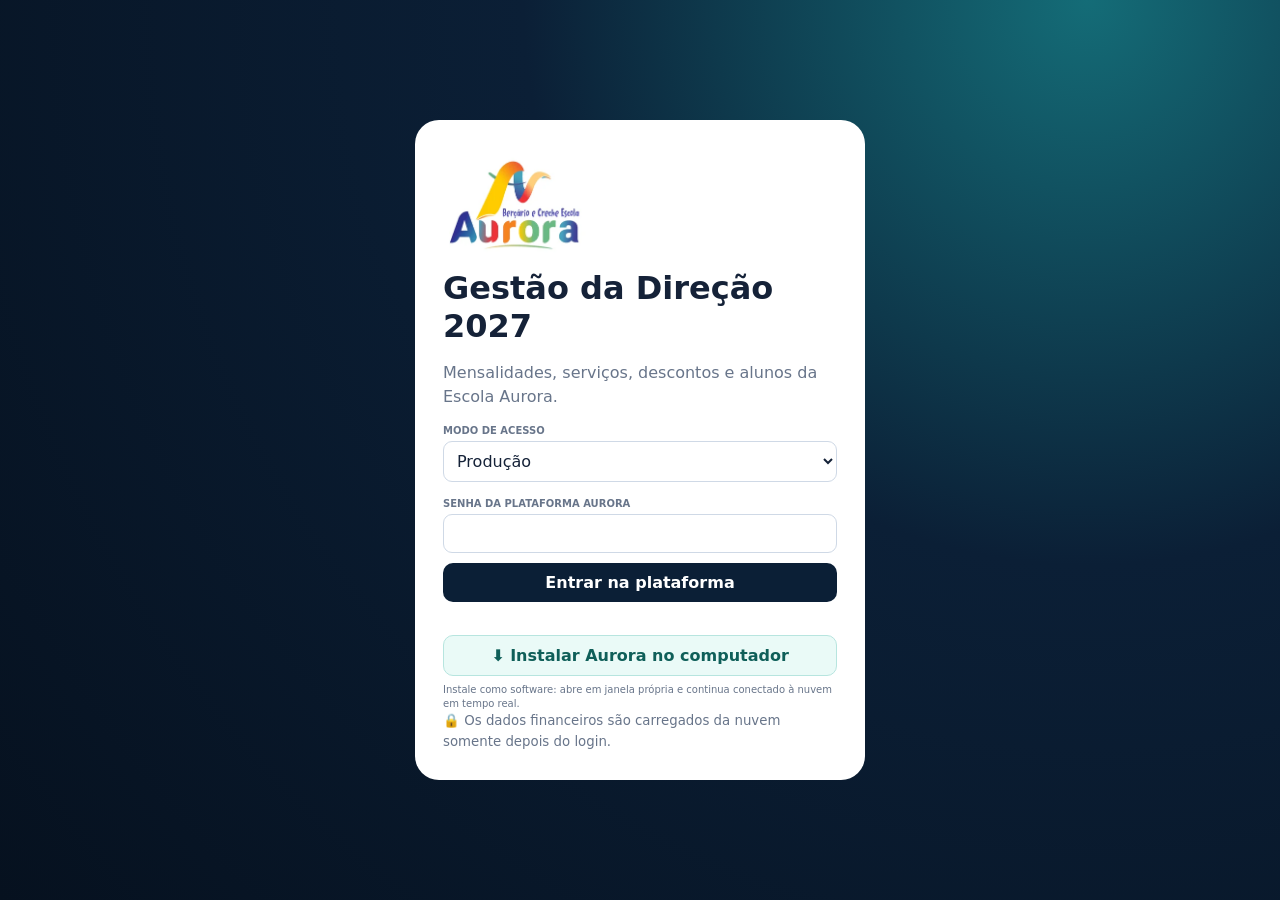
<file: aurora-gestao-2027/index.html>
<!doctype html>
<html lang="pt-BR">
<head>
<meta charset="utf-8">
<meta name="viewport" content="width=device-width,initial-scale=1">
<meta name="robots" content="noindex,nofollow,noarchive">
<meta name="theme-color" content="#0b1f36">
<title>Aurora · Gestão da Direção 2027</title>
<link rel="manifest" href="./manifest.webmanifest?v=23">
<link rel="icon" href="./aurora-logo.webp?v=23" type="image/webp">
<meta name="mobile-web-app-capable" content="yes"><meta name="apple-mobile-web-app-capable" content="yes"><meta name="apple-mobile-web-app-status-bar-style" content="black-translucent"><meta name="apple-mobile-web-app-title" content="Aurora 2027">
<style>
:root{--n:#0b1f36;--n2:#071525;--t:#0f766e;--b:#f4f7fb;--c:#fff;--l:#dfe7f1;--x:#152238;--m:#68758a;--r:#b91c1c;--a:#b45309;--g:#15803d}
*{box-sizing:border-box}body{margin:0;font-family:Inter,system-ui,Segoe UI,Arial,sans-serif;background:var(--b);color:var(--x)}button,input,select,textarea{font:inherit}input,select,textarea{width:100%;border:1px solid #cfd9e6;border-radius:9px;padding:9px;background:#fff;color:var(--x)}textarea{resize:vertical;min-height:72px}.btn{border:0;border-radius:10px;padding:10px 13px;background:var(--n);color:#fff;font-weight:800;cursor:pointer}.btn:disabled{opacity:.55;cursor:not-allowed}.ghost{background:#fff;color:var(--x);border:1px solid var(--l)}.alt{background:#e7f8f6;color:#095d58}.danger{background:#fff1f2;color:#991b1b;border:1px solid #fecdd3}
.login{min-height:100vh;display:grid;place-items:center;padding:22px;background:radial-gradient(circle at 85% 0,#146c77 0,#0b1f36 40%,#06111f 100%)}.box{width:min(450px,100%);background:#fff;border-radius:24px;padding:28px}.mark{width:58px;height:58px;border-radius:18px;background:linear-gradient(135deg,#20c8bb,#69dcff);display:grid;place-items:center;color:#082234;font-size:27px;font-weight:900}.login h1{margin:16px 0 5px}.login p,.login small{color:var(--m);line-height:1.5}.login label{display:block;margin:16px 0 5px;font-size:10px;font-weight:800;text-transform:uppercase;color:var(--m)}.login .btn{width:100%;margin-top:10px}.err{min-height:18px;color:var(--r);font-size:11px;margin-top:7px}
.app{display:none}.side{position:fixed;inset:0 auto 0 0;width:250px;background:linear-gradient(var(--n),var(--n2));color:#fff;padding:20px 14px;z-index:5}.brand{padding:0 9px 20px}.brand b{display:block;font-size:18px}.brand span{color:#a9bbca;font-size:11px}.nav{display:grid;gap:5px}.nav button{border:0;background:transparent;color:#c9d8e6;text-align:left;padding:11px;border-radius:10px;font-weight:680;cursor:pointer}.nav button.active,.nav button:hover{background:#ffffff18;color:#fff}
.main{margin-left:250px;padding:24px clamp(15px,3vw,38px);min-width:0}.top{display:flex;justify-content:space-between;gap:15px;align-items:flex-start}.top h1{margin:0;font-size:clamp(28px,4vw,40px)}.top p{margin:5px 0;color:var(--m)}.eye{font-size:11px!important;letter-spacing:.1em;font-weight:900;color:var(--t)!important}.acts{display:flex;gap:8px;align-items:flex-start;flex:0 0 auto}.note{margin-top:14px;padding:10px 13px;border:1px solid #fed7aa;background:#fff7ed;color:#9a3412;border-radius:11px;font-size:11px}.sync{display:flex;align-items:center;gap:8px;margin:11px 0;color:var(--m);font-size:11px}.dot{width:8px;height:8px;border-radius:50%;background:var(--g)}.dot.busy{background:var(--a)}.dot.bad{background:var(--r)}
.view{display:none}.view.active{display:block}.sec{display:flex;justify-content:space-between;align-items:end;gap:10px;margin:20px 0 10px}.sec h2{margin:0;font-size:21px}.sec p{margin:3px 0;color:var(--m);font-size:12px}.kpis{display:grid;grid-template-columns:repeat(4,1fr);gap:10px}.kpi,.card{background:#fff;border:1px solid var(--l);border-radius:14px;padding:14px}.kpi small{color:var(--m)}.kpi b{display:block;font-size:22px;margin-top:5px}.mini{font-size:10px;color:var(--m);line-height:1.35}.filters{display:grid;grid-template-columns:2fr 1fr 1fr;gap:8px;margin:10px 0}.filters.four{grid-template-columns:2fr 1fr 1fr 1fr}.summary{display:flex;gap:12px;flex-wrap:wrap;margin:8px 0;font-size:11px;color:var(--m)}.summary b{color:var(--x)}
.panel{display:none;margin:10px 0 14px}.panel.open{display:block}.formgrid{display:grid;grid-template-columns:repeat(4,minmax(0,1fr));gap:10px}.field{display:grid;gap:5px}.field label{font-size:10px;font-weight:800;text-transform:uppercase;color:var(--m)}.span2{grid-column:span 2}.span4{grid-column:1/-1}.formactions{display:flex;gap:8px;justify-content:flex-end;margin-top:10px}
.tablebox{overflow:auto;background:#fff;border:1px solid var(--l);border-radius:12px}.tbl{width:100%;border-collapse:collapse;min-width:980px}.tbl th{position:sticky;top:0;background:#f4f7fb;padding:9px;font-size:10px;text-align:left;white-space:nowrap;z-index:2}.tbl td{padding:8px;border-top:1px solid #edf1f6;font-size:11px;vertical-align:top}.money{text-align:right;white-space:nowrap}.edit{width:108px;text-align:right}.badge{padding:3px 7px;border-radius:99px;font-size:9px;font-weight:800;background:#e2e8f0;white-space:nowrap}.good{background:#dcfce7;color:#166534}.warn{background:#ffedd5;color:#9a3412}.badgebad{background:#fee2e2;color:#991b1b}.cellstack{display:grid;gap:4px;min-width:118px}.cellstack strong{font-size:11px}.cellstack .edit{width:100%}.compact{min-width:860px}.studentsgrid{min-width:1180px}.student-name{min-width:170px}.obsedit{min-width:190px;min-height:55px}.select-sm{min-width:115px}.select-md{min-width:145px}.financial{min-width:145px}.financial .row{display:flex;justify-content:space-between;gap:8px;align-items:center;margin:2px 0}.financial .row span:first-child{color:var(--m);font-size:9px}.financial input{width:92px;padding:6px;text-align:right}.statusbar{display:flex;gap:7px;align-items:center;flex-wrap:wrap}.pill{padding:4px 8px;border-radius:999px;background:#eef2f7;color:#526078;font-size:10px;font-weight:700}

/* v6: alunos em cards, fonte maior e financeiro sem cortes */
.student-list{display:grid;gap:16px}
.student-card{background:#fff;border:1px solid var(--l);border-radius:17px;padding:18px;box-shadow:0 2px 10px #0b1f3608}
.student-head{display:grid;grid-template-columns:minmax(230px,1.6fr) repeat(4,minmax(140px,.75fr));gap:12px;align-items:end}
.student-id{align-self:center}.student-id b{display:block;font-size:16px;line-height:1.25}.student-id span{display:block;color:var(--m);font-size:12px;margin-top:4px}
.control label,.money-field label{display:block;font-size:11px;font-weight:900;text-transform:uppercase;letter-spacing:.03em;color:var(--m);margin:0 0 6px}
.student-card input,.student-card select,.student-card textarea{font-size:13px;padding:10px 11px}
.finance-wrap{display:grid;grid-template-columns:1fr 1fr;gap:14px;margin-top:15px}
.year-box{border:1px solid var(--l);border-radius:14px;padding:15px;background:#f8fafc}.year-box.y2026{border-top:4px solid #2563eb}.year-box.y2027{border-top:4px solid #0f766e}
.year-title{display:flex;align-items:center;justify-content:space-between;gap:10px;margin-bottom:12px}.year-title b{font-size:17px}.year-title span{font-size:11px;color:var(--m)}
.money-grid{display:grid;grid-template-columns:1fr 1fr;gap:11px}
.money-read{min-height:43px;border:1px solid #d9e2ec;border-radius:10px;padding:10px 11px;background:#fff;display:flex;align-items:center;justify-content:space-between;gap:8px}.money-read span{font-size:11px;color:var(--m)}.money-read strong{font-size:14px;white-space:nowrap}
.discount-box{margin-top:11px;padding:11px 12px;border-radius:11px;background:#eef6ff;border:1px solid #dbeafe;font-size:12px;line-height:1.45}.discount-box.ok{background:#ecfdf5;border-color:#bbf7d0;color:#166534}.discount-box.warnx{background:#fff7ed;border-color:#fed7aa;color:#9a3412}.discount-box.neutral{background:#f8fafc;border-color:#e2e8f0;color:#64748b}.discount-box b{font-size:13px}.discount-pair{display:flex;gap:14px;flex-wrap:wrap;margin-top:4px}
.student-foot{display:grid;grid-template-columns:1fr 270px;gap:12px;margin-top:13px;align-items:start}.student-note textarea{min-height:72px}.helper{font-size:10px;color:var(--m);margin-top:5px;line-height:1.35}
@media(max-width:1250px){.student-head{grid-template-columns:1.4fr repeat(2,1fr)}.student-id{grid-column:1/-1}.student-foot{grid-template-columns:1fr 220px}}
@media(max-width:1100px){.finance-wrap{grid-template-columns:1fr}}
@media(max-width:900px){.student-head{grid-template-columns:1fr 1fr}.student-id{grid-column:1/-1}.student-foot{grid-template-columns:1fr}}
@media(max-width:560px){.student-head,.money-grid{grid-template-columns:1fr}.student-card{padding:14px}.year-box{padding:13px}.student-id{grid-column:auto}}

#toast{position:fixed;right:15px;bottom:15px;background:var(--n);color:#fff;border-radius:10px;padding:9px 12px;font-size:11px;display:none;z-index:20}#toast.bad{background:#991b1b}
@media(max-width:1100px){.formgrid{grid-template-columns:1fr 1fr}.span4{grid-column:1/-1}.filters.four{grid-template-columns:1fr 1fr}.kpis{grid-template-columns:1fr 1fr}}
@media(max-width:900px){.side{position:static;width:auto}.nav{display:flex;overflow:auto}.nav button{white-space:nowrap}.main{margin:0}.top{flex-direction:column}.filters,.filters.four{grid-template-columns:1fr 1fr}.acts{align-self:stretch}.acts .btn{flex:1}.sec{align-items:flex-start}}
@media(max-width:560px){.kpis,.filters,.filters.four,.formgrid{grid-template-columns:1fr}.span2,.span4{grid-column:auto}.main{padding:14px}.sec{flex-direction:column}.formactions{justify-content:stretch}.formactions .btn{flex:1}}
</style>
</head>
<body>
<div id="login" class="login"><div class="box"><div class="mark"><img src="./aurora-logo.webp?v=22" alt="Aurora" style="width:100%;height:100%;object-fit:contain"></div><h1>Gestão da Direção 2027</h1><p>Mensalidades, serviços, descontos e alunos da Escola Aurora.</p><form id="form"><label>Modo de acesso</label><select id="mode"><option value="production">Produção</option><option value="training">Treinamento</option></select><label>Senha da plataforma Aurora</label><input id="pw" type="password" autocomplete="current-password" required><button id="enter" class="btn">Entrar na plataforma</button><div id="err" class="err"></div></form><small>🔒 Os dados financeiros são carregados da nuvem somente depois do login.</small></div></div>
<div id="app" class="app"><aside class="side"><div class="brand"><img src="./aurora-logo.webp?v=22" alt="Aurora" style="width:120px;height:70px;object-fit:contain;display:block;margin-bottom:8px"><b>Aurora</b><span>Gestão da Direção 2027</span></div><nav id="nav" class="nav"><button class="active" data-v="dash">▦ Visão geral</button><button data-v="fees">R$ Mensalidades 2027</button><button data-v="students">◉ Alunos & descontos</button><button data-v="products">◆ Serviços & produtos</button><button data-v="classes">▤ Turmas & panfletos</button><button id="quickFlyer" type="button">▣ Panfleto por turma</button><button data-v="db">⇄ Banco & planilha</button></nav></aside><main class="main"><header class="top"><div><p class="eye">BERÇÁRIO E CRECHE ESCOLA AURORA</p><h1>Gestão 2026 → 2027</h1><p>Valor da escola, valor pago pela família, desconto e proposta de reajuste.</p></div><div class="acts"><button id="refresh" class="btn ghost">Atualizar</button><button id="logout" class="btn ghost">Sair</button></div></header><div class="note"><b>Leitura financeira:</b> em 2026 o desconto compara a tabela da escola com a mensalidade/base paga pela família; extras aparecem separados. Em 2027 a comparação usa a tabela proposta e o valor que será cobrado da família.</div><div class="sync"><span id="dot" class="dot"></span><span id="sync">Nuvem conectada</span><span>·</span><span id="ver">versão —</span></div><section id="dash" class="view active"></section><section id="fees" class="view"></section><section id="students" class="view"></section><section id="products" class="view"></section><section id="classes" class="view"></section><section id="db" class="view"></section></main></div><div id="toast"></div>
<script>
const API='https://oyuprxoqhhnpcnxgaokj.supabase.co/functions/v1/aurora-direcao-web';
let P='',S=null,V=0,timer=null,busy=false,pending=false,active='dash',MODE='production';
const TRAIN_STATE='aurora_training_state_v1',TRAIN_SEC='aurora_training_secretary_v1';
const $=s=>document.querySelector(s),n=v=>v===null||v===undefined||v===''||isNaN(Number(v))?null:Number(v),brl=v=>n(v)===null?'—':Number(v).toLocaleString('pt-BR',{style:'currency',currency:'BRL'}),pct=v=>n(v)===null?'—':(Number(v)*100).toLocaleString('pt-BR',{minimumFractionDigits:1,maximumFractionDigits:1})+'%',esc=v=>String(v??'').replace(/[&<>"']/g,c=>({'&':'&amp;','<':'&lt;','>':'&gt;','"':'&quot;',"'":'&#39;'}[c]));
const uniq=a=>[...new Set(a.filter(Boolean))].sort((a,b)=>a.localeCompare(b,'pt-BR'));
const TURNOS=['Manhã','Tarde','Regular','Semi integral','Semi estendido','Integral','Integral estendido','Personalizado'];
async function rawApi(action,x={}){let r=await fetch(API,{method:'POST',headers:{'content-type':'application/json','x-aurora-password':P},body:JSON.stringify({action,...x}),cache:'no-store'}),d={};try{d=await r.json()}catch{}if(!r.ok){let e=new Error(d.error||r.status);e.status=r.status;throw e}return d}
async function api(action,x={}){
 if(MODE!=='training')return rawApi(action,x);
 if(action==='get'){let saved=localStorage.getItem(TRAIN_STATE);if(saved){let z=JSON.parse(saved);return{state:z.state,version:z.version||1}}let d=await rawApi('get');let z={state:structuredClone(d.state),version:1};localStorage.setItem(TRAIN_STATE,JSON.stringify(z));return z}
 if(action==='save'){let z={state:structuredClone(x.state),version:(Number(x.expectedVersion)||0)+1};localStorage.setItem(TRAIN_STATE,JSON.stringify(z));return{version:z.version,training:true}}
 if(action==='secretary'){let saved=localStorage.getItem(TRAIN_SEC);if(saved)return JSON.parse(saved);let d=await rawApi('secretary');let z={profiles:structuredClone(d.profiles||[]),guardians:structuredClone(d.guardians||[]),enrollments:structuredClone(d.enrollments||[])};localStorage.setItem(TRAIN_SEC,JSON.stringify(z));return z}
 if(action==='registerStudent'){let id='TREINO-'+Date.now(),mat='TR-'+String(Date.now()).slice(-6),p=x.payload||{},e=p.enrollment||{},s=p.student||{};let sec=JSON.parse(localStorage.getItem(TRAIN_SEC)||'{"profiles":[],"guardians":[],"enrollments":[]}');sec.enrollments.push({id,student_id:id,matricula:mat,ano_letivo:Number(e.anoLetivo||2027),data_matricula:e.dataMatricula,aluno:s.aluno,tipo_aluno:e.tipoAluno,serie:s.turma,turma:s.turma,turno:s.turno,modalidade:s.modalidade,condicao_financeira:e.condicaoFinanceira||'',responsavel:s.responsavel,valor_matricula:Number(e.valorMatricula)||null,mensalidade_tabela:Number(e.mensalidadeTabela)||null,mensalidade_negociada:e.mensalidadeNegociada===''?null:Number(e.mensalidadeNegociada),status:e.status,status_financeiro:e.statusFinanceiro,observacao_financeira:e.observacaoFinanceira});localStorage.setItem(TRAIN_SEC,JSON.stringify(sec));return{studentId:id,matricula:mat,version:V,training:true}}
 if(action==='saveAttendance')return{ok:true,training:true};
 if(action==='attendanceList')return{rows:[],training:true};
 return rawApi(action,x)
}
function toast(m,bad=false){let e=$('#toast');e.textContent=m;e.className=bad?'bad':'';e.style.display='block';clearTimeout(e.t);e.t=setTimeout(()=>e.style.display='none',2300)}
function syn(m,t){$('#dot').className='dot '+(m||'');$('#sync').textContent=t;$('#ver').textContent='versão '+V}
function saveSoon(){pending=true;clearTimeout(timer);timer=setTimeout(save,650)}
async function save(){if(busy||!pending)return;if(!S||!Array.isArray(S.students)||!Array.isArray(S.monthlyRates)||!Array.isArray(S.products)){pending=false;syn('bad','Bloqueio de segurança');toast('Base inválida: gravação bloqueada',true);return}pending=false;busy=true;syn('busy','Salvando...');try{let before=V,r=await api('save',{state:S,expectedVersion:V});if(r.version===undefined||Number(r.version)<=Number(before))throw new Error('Versão de backup não avançou');V=r.version;syn('','Nuvem sincronizada');toast('✓ Alterações salvas')}catch(e){pending=true;if(e.status===409){syn('bad','Conflito de versão');toast('Outro dispositivo alterou a base. Clique em Atualizar.',true)}else{syn('bad','Falha de sincronização');toast('Erro ao salvar',true);setTimeout(save,3000)}}finally{busy=false}}
function sec(a,b,c=''){return `<div class="sec"><div><h2>${a}</h2><p>${b}</p></div>${c}</div>`}
function kpi(a,b,c){return `<div class="kpi"><small>${a}</small><b>${b}</b><div class="mini">${c}</div></div>`}
function badge(s){let x=String(s||'—'),c=/aprovado|confirmado|Conferida|sim$/i.test(x)?'good':/nao|não/i.test(x)?'badgebad':/rascunho|analise|análise|simulacao|Pendente|Revisar/i.test(x)?'warn':'';return `<span class="badge ${c}">${esc(x.replaceAll('_',' '))}</span>`}
function options(list,current,placeholder='Selecione'){let vals=uniq(list),head=`<option value="">${esc(placeholder)}</option>`;if(current&&!vals.includes(current))vals.unshift(current);return head+vals.map(x=>`<option value="${esc(x)}" ${x===current?'selected':''}>${esc(x)}</option>`).join('')}
function sereiOptions(current){return `<option value="em_analise" ${current==='em_analise'?'selected':''}>Em análise</option><option value="sim" ${current==='sim'?'selected':''}>Sim</option><option value="nao" ${current==='nao'?'selected':''}>Não</option>`}
function turmaList(){return uniq([...(S.classes||[]).map(x=>x.turma),...(S.students||[]).map(x=>x.turma)])}
function modalidadeList(){return uniq((S.students||[]).map(x=>x.servico))}
function rate(s){return S.monthlyRates.find(r=>r.turma===s.turma&&r.servico===s.servico)||null}
function disc(table,paid){table=n(table);paid=n(paid);if(table===null||paid===null)return{value:null,pct:null,state:'missing'};let d=table-paid;if(Math.abs(d)<.005)return{value:0,pct:0,state:'equal'};return{value:d,pct:table?d/table:null,state:d>0?'discount':'above'}}
function discountHTML(d,year){if(d.state==='missing')return `<div class="discount-box neutral"><b>Aguardando valor da escola</b><div>Preencha a tabela ${year} para calcular o desconto.</div></div>`;if(d.state==='equal')return `<div class="discount-box neutral"><b>Sem desconto</b><div>O valor da família está igual à tabela da escola.</div></div>`;if(d.state==='above')return `<div class="discount-box warnx"><b>Família paga acima da tabela</b><div class="discount-pair"><span>Diferença: <b>${brl(Math.abs(d.value))}</b></span><span>Percentual: <b>${pct(Math.abs(d.pct))}</b></span></div><div class="helper">Confira se a tabela da escola foi digitada corretamente.</div></div>`;return `<div class="discount-box ok"><b>Desconto concedido</b><div class="discount-pair"><span>Valor: <b>${brl(d.value)}</b></span><span>Percentual: <b>${pct(d.pct)}</b></span></div></div>`}
function sc(s){let r=rate(s),base=n(s.base2026),extra=n(s.extra2026)??0,total=n(s.totalPago2026),t26=n(s.valorOficial2026)??n(r?.valorTabela2026),d26=disc(t26,base),t27=n(r?.valor2027),c27=n(s.valor2027Cobrado),d27=disc(t27,c27),inc=base&&c27!==null?c27/base-1:null;return{r,base,extra,total,t26,d26,t27,c27,d27,inc}}
function rs(r){let a=S.students.filter(s=>s.turma===r.turma&&s.servico===r.servico&&n(s.base2026)!==null).map(s=>n(s.base2026)),avg=a.length?a.reduce((x,y)=>x+y,0)/a.length:null,min=a.length?Math.min(...a):null,max=a.length?Math.max(...a):null,t=n(r.valorTabela2026),v=n(r.valor2027),d=disc(t,avg),base=t??avg,adj=base&&v!==null?v/base-1:null;return{c:a.length,avg,min,max,t,v,d,adj,b:t!==null?'tabela oficial':'média real'}}
function dash(){let paid=S.students.reduce((a,s)=>a+(n(s.totalPago2026)||0),0),w=S.students.filter(s=>n(s.valor2027Cobrado)!==null),rev=w.reduce((a,s)=>a+(n(s.valor2027Cobrado)||0),0),ap=S.monthlyRates.filter(r=>r.status2027==='aprovado').length,p27=S.products.filter(p=>n(p.valor2027Cobrado)!==null).length,yes=S.students.filter(s=>s.serei2027==='sim').length,no=S.students.filter(s=>s.serei2027==='nao').length,ana=S.students.filter(s=>(s.serei2027||'em_analise')==='em_analise').length;$('#dash').innerHTML=sec('Visão executiva','Construção dos valores 2027.')+`<div class="kpis">${kpi('Receita registrada 2026',brl(paid),S.students.length+' alunos/linhas')}${kpi('Serei 2027',yes+' confirmados',no+' não · '+ana+' em análise')}${kpi('Mensalidades aprovadas',ap+' / '+S.monthlyRates.length,'modalidades')}${kpi('Alunos com valor 2027',w.length,brl(rev)+' cadastrados')}</div>`}
function fees(){let ts=turmaList();$('#fees').innerHTML=sec('Mensalidades 2027','Valor da escola 2026 × média paga × desconto × valor da escola 2027.','<button id="toggleFee" class="btn alt">+ Nova modalidade</button>')+`<div id="feePanel" class="panel"><div class="card"><div class="formgrid"><div class="field"><label>Turma</label><select id="nfTurma">${options(ts,'','Selecione a turma')}</select></div><div class="field"><label>Modalidade</label><select id="nfServico">${options(modalidadeList(),'','Selecione a modalidade')}</select></div><div class="field"><label>Tabela 2026</label><input id="nf26" type="number" step=".01"></div><div class="field"><label>Valor proposto 2027</label><input id="nf27" type="number" step=".01"></div><div class="field"><label>Status</label><select id="nfStatus"><option value="rascunho">Rascunho</option><option value="em_analise">Em análise</option><option value="aprovado">Aprovado</option></select></div><div class="field"><label>Fonte 2026</label><input id="nfFonte" placeholder="Documento / tabela"></div><div class="field span2"><label>Observação</label><textarea id="nfObs"></textarea></div></div><div class="formactions"><button id="cancelFee" class="btn ghost">Cancelar</button><button id="saveFee" class="btn">Salvar modalidade</button></div></div></div><div class="filters"><input id="fq" placeholder="Buscar modalidade"><select id="ft"><option value="">Todas as turmas</option>${ts.map(x=>`<option>${esc(x)}</option>`).join('')}</select><select id="fs"><option value="">Todos os status</option><option value="rascunho">Rascunho</option><option value="em_analise">Em análise</option><option value="aprovado">Aprovado</option></select></div><div id="feesTable"></div>`;
$('#toggleFee').onclick=()=>$('#feePanel').classList.toggle('open');$('#cancelFee').onclick=()=>$('#feePanel').classList.remove('open');$('#saveFee').onclick=()=>{let turma=$('#nfTurma').value,servico=$('#nfServico').value;if(!turma||!servico)return toast('Selecione turma e modalidade.',true);if(S.monthlyRates.some(r=>r.turma===turma&&r.servico===servico))return toast('Essa modalidade já existe para a turma.',true);S.monthlyRates.push({id:'mens-'+Date.now(),turma,servico,periodicidade:'mensal',valorTabela2026:n($('#nf26').value),valor2027:n($('#nf27').value),status2027:$('#nfStatus').value,fonte2026:$('#nfFonte').value.trim(),observacao:$('#nfObs').value.trim()});saveSoon();fees();toast('Modalidade adicionada')};['fq','ft','fs'].forEach(i=>$('#'+i).oninput=drawFees);drawFees()}
function drawFees(){let q=($('#fq')?.value||'').toLowerCase(),t=$('#ft')?.value||'',st=$('#fs')?.value||'',rows=S.monthlyRates.filter(r=>(!q||(r.turma+' '+r.servico).toLowerCase().includes(q))&&(!t||r.turma===t)&&(!st||r.status2027===st));$('#feesTable').innerHTML=`<div class="summary"><span><b>${rows.length}</b> modalidades</span><span>Layout compacto: média e faixa real ficam juntas.</span></div><div class="tablebox"><table class="tbl compact"><thead><tr><th>Turma</th><th>Modalidade</th><th>Alunos</th><th>Real 2026</th><th>Valor escola / tabela 2026</th><th>Valor escola / tabela 2027</th><th>Status</th></tr></thead><tbody>${rows.map(r=>{let s=rs(r);return `<tr><td><select data-type="fee" data-id="${esc(r.id)}" data-f="turma" class="select-md">${options(turmaList(),r.turma)}</select></td><td><select data-type="fee" data-id="${esc(r.id)}" data-f="servico" class="select-md">${options(modalidadeList(),r.servico)}</select></td><td>${s.c}</td><td><div class="cellstack"><strong>${brl(s.avg)}</strong><span class="mini">Faixa: ${brl(s.min)} – ${brl(s.max)}</span></div></td><td><div class="cellstack"><input class="edit" data-type="fee" data-id="${esc(r.id)}" data-f="valorTabela2026" data-num="1" type="number" step=".01" value="${r.valorTabela2026??''}"><span class="mini">Desconto médio: ${brl(s.d.v)} · ${pct(s.d.p)}</span></div></td><td><div class="cellstack"><input class="edit" data-type="fee" data-id="${esc(r.id)}" data-f="valor2027" data-num="1" type="number" step=".01" value="${r.valor2027??''}"><span class="mini">Reajuste: ${pct(s.adj)} · base ${esc(s.b)}</span></div></td><td><select data-type="fee" data-id="${esc(r.id)}" data-f="status2027" class="select-sm"><option value="rascunho" ${r.status2027==='rascunho'?'selected':''}>Rascunho</option><option value="em_analise" ${r.status2027==='em_analise'?'selected':''}>Em análise</option><option value="aprovado" ${r.status2027==='aprovado'?'selected':''}>Aprovado</option></select></td></tr>`}).join('')}</tbody></table></div>`}
function students(){let ts=turmaList(),mods=modalidadeList();$('#students').innerHTML=sec('Alunos & descontos','Comparação clara entre valor da escola, valor pago pela família e desconto em 2026 e 2027.','<button id="toggleStudent" class="btn alt">+ Adicionar aluno</button>')+`<div id="studentPanel" class="panel"><div class="card"><div class="formgrid"><div class="field"><label>Aluno</label><input id="na" placeholder="Nome completo"></div><div class="field"><label>Responsável</label><input id="nr"></div><div class="field"><label>Serei 2027</label><select id="ny">${sereiOptions('em_analise')}</select></div><div class="field"><label>Turma</label><select id="nt">${options(ts,'','Selecione a turma')}</select></div><div class="field"><label>Turno</label><select id="nturno">${options(TURNOS,'','Selecione o turno')}</select></div><div class="field"><label>Modalidade</label><select id="ns">${options(mods,'','Selecione a modalidade')}</select></div><div class="field"><label>Mensalidade/base paga 2026</label><input id="nb" type="number" step=".01"></div><div class="field"><label>Extras 2026</label><input id="nextra" type="number" step=".01"></div><div class="field"><label>Valor da escola / tabela 2026</label><input id="n26" type="number" step=".01"></div><div class="field"><label>Valor da escola / tabela 2027</label><input id="nt27" type="number" step=".01"></div><div class="field"><label>Valor cobrado da família 2027</label><input id="n27" type="number" step=".01"></div><div class="field span4"><label>Observação</label><textarea id="nobs" placeholder="Acordo, desconto, permanência, alimentação, alteração de modalidade..."></textarea></div></div><div class="formactions"><button id="cancelStudent" class="btn ghost">Cancelar</button><button id="saveStudent" class="btn">Salvar aluno</button></div></div></div><div class="filters four"><input id="sq" placeholder="Buscar aluno, responsável ou modalidade"><select id="stu"><option value="">Todas as turmas</option>${ts.map(x=>`<option>${esc(x)}</option>`).join('')}</select><select id="sy"><option value="">Todos: Serei 2027</option><option value="sim">Sim</option><option value="nao">Não</option><option value="em_analise">Em análise</option></select><select id="s27"><option value="">Todos os valores</option><option value="com">Com valor 2027</option><option value="sem">Sem valor 2027</option></select></div><div id="studentsTable"></div>`;
$('#toggleStudent').onclick=()=>$('#studentPanel').classList.toggle('open');$('#cancelStudent').onclick=()=>$('#studentPanel').classList.remove('open');$('#saveStudent').onclick=()=>{let aluno=$('#na').value.trim(),turma=$('#nt').value,servico=$('#ns').value;if(!aluno||!turma||!servico)return toast('Preencha aluno, turma e modalidade.',true);let base=n($('#nb').value),extra=n($('#nextra').value)??0,r=S.monthlyRates.find(x=>x.turma===turma&&x.servico===servico);if(!r){r={id:'mens-'+Date.now(),turma,servico,periodicidade:'mensal',valorTabela2026:null,valor2027:null,status2027:'rascunho',fonte2026:'',observacao:''};S.monthlyRates.push(r)}if(n($('#nt27').value)!==null)r.valor2027=n($('#nt27').value);S.students.push({id:'alu-2026-'+String(Date.now()).slice(-9),turma,aluno,servico,responsavel:$('#nr').value.trim(),turno:$('#nturno').value,serei2027:$('#ny').value,base2026:base,extra2026:extra,totalPago2026:base===null?null:base+extra,reajuste2027:S.settings.globalAdjustment||.1,observacao:$('#nobs').value.trim(),fonte:'Plataforma Aurora',valorOficial2026:n($('#n26').value),fonteOficial:'',valor2027Cobrado:n($('#n27').value),status2027:'simulacao',observacao2027:$('#nobs').value.trim()});saveSoon();students();toast('Aluno adicionado')};['sq','stu','sy','s27'].forEach(i=>$('#'+i).oninput=drawStudents);drawStudents()}
function drawStudents(){let q=($('#sq')?.value||'').toLowerCase(),t=$('#stu')?.value||'',y=$('#sy')?.value||'',f=$('#s27')?.value||'',rows=S.students.filter(s=>(!q||[s.aluno,s.responsavel,s.servico,s.turma,s.turno,s.observacao2027].join(' ').toLowerCase().includes(q))&&(!t||s.turma===t)&&(!y||(s.serei2027||'em_analise')===y)&&(!f||(f==='com'&&n(s.valor2027Cobrado)!==null)||(f==='sem'&&n(s.valor2027Cobrado)===null)));let yes=rows.filter(s=>s.serei2027==='sim').length,no=rows.filter(s=>s.serei2027==='nao').length,ana=rows.filter(s=>(s.serei2027||'em_analise')==='em_analise').length;$('#studentsTable').innerHTML=`<div class="summary"><span><b>${rows.length}</b> alunos/linhas</span><span>Sim <b>${yes}</b></span><span>Não <b>${no}</b></span><span>Em análise <b>${ana}</b></span><span>Desconto 2026 usa a mensalidade/base; extras ficam separados.</span></div><div class="student-list">${rows.map(s=>{let c=sc(s),r=c.r;return `<article class="student-card"><div class="student-head"><div class="student-id"><b>${esc(s.aluno)}</b><span>Responsável: ${esc(s.responsavel||'—')}</span></div><div class="control"><label>Serei 2027</label><select data-type="student" data-id="${esc(s.id)}" data-f="serei2027">${sereiOptions(s.serei2027||'em_analise')}</select></div><div class="control"><label>Turma</label><select data-type="student" data-id="${esc(s.id)}" data-f="turma">${options(turmaList(),s.turma)}</select></div><div class="control"><label>Turno</label><select data-type="student" data-id="${esc(s.id)}" data-f="turno">${options(TURNOS,s.turno||'','Selecionar turno')}</select></div><div class="control"><label>Modalidade</label><select data-type="student" data-id="${esc(s.id)}" data-f="servico">${options(modalidadeList(),s.servico)}</select></div></div><div class="finance-wrap"><section class="year-box y2026"><div class="year-title"><b>2026 · Real praticado</b><span>histórico da família</span></div><div class="money-grid"><div class="money-field"><label>Valor da escola / tabela 2026</label><input data-type="student" data-id="${esc(s.id)}" data-f="valorOficial2026" data-num="1" type="number" step=".01" value="${s.valorOficial2026??r?.valorTabela2026??''}" placeholder="Informe a tabela 2026"></div><div class="money-field"><label>Mensalidade/base paga pela família</label><div class="money-read"><span>Família paga</span><strong>${brl(c.base)}</strong></div></div><div class="money-field"><label>Extras registrados</label><div class="money-read"><span>Extras</span><strong>${brl(c.extra)}</strong></div></div><div class="money-field"><label>Total registrado 2026</label><div class="money-read"><span>Total</span><strong>${brl(c.total)}</strong></div></div></div>${discountHTML(c.d26,'2026')}</section><section class="year-box y2027"><div class="year-title"><b>2027 · Proposta</b><span>tabela e negociação</span></div><div class="money-grid"><div class="money-field"><label>Valor da escola / tabela 2027</label>${r?`<input data-type="fee" data-id="${esc(r.id)}" data-f="valor2027" data-num="1" type="number" step=".01" value="${r.valor2027??''}" placeholder="Informe a tabela 2027"><div class="helper">Aplicado à turma + modalidade.</div>`:`<input disabled placeholder="Sem modalidade vinculada">`}</div><div class="money-field"><label>Valor cobrado da família 2027</label><input data-type="student" data-id="${esc(s.id)}" data-f="valor2027Cobrado" data-num="1" type="number" step=".01" value="${s.valor2027Cobrado??''}" placeholder="Informe o valor da família"></div></div>${discountHTML(c.d27,'2027')}<div class="discount-box neutral"><b>Reajuste real da família</b><div class="discount-pair"><span>Mensalidade/base 2026 → cobrado 2027</span><span><b>${pct(c.inc)}</b></span></div></div></section></div><div class="student-foot"><div class="student-note"><label class="mini">OBSERVAÇÃO</label><textarea data-type="student" data-id="${esc(s.id)}" data-f="observacao2027">${esc(s.observacao2027||s.observacao||'')}</textarea></div><div class="student-status"><label class="mini">STATUS 2027</label><select data-type="student" data-id="${esc(s.id)}" data-f="status2027"><option value="simulacao" ${s.status2027==='simulacao'?'selected':''}>Simulação</option><option value="proposto" ${s.status2027==='proposto'?'selected':''}>Proposto</option><option value="confirmado" ${s.status2027==='confirmado'?'selected':''}>Confirmado</option></select></div></div></article>`}).join('')}</div>`}
function products(){let cats=uniq(S.products.map(p=>p.categoria));$('#products').innerHTML=sec('Serviços & produtos 2027','Valores 2026 e novo valor 2027.','<button id="toggleProduct" class="btn alt">+ Adicionar produto</button>')+`<div id="productPanel" class="panel"><div class="card"><div class="formgrid"><div class="field"><label>Categoria</label><input id="npc" placeholder="Ex.: Alimentação"></div><div class="field"><label>Produto / serviço</label><input id="npn"></div><div class="field"><label>Periodicidade</label><select id="npp"><option>avulso</option><option>mensal</option><option>diária</option><option>hora</option><option>único</option></select></div><div class="field"><label>Valor 2026</label><input id="np26" type="number" step=".01"></div><div class="field"><label>Valor 2027</label><input id="np27" type="number" step=".01"></div><div class="field"><label>Status</label><select id="nps"><option value="rascunho">Rascunho</option><option value="em_analise">Em análise</option><option value="aprovado">Aprovado</option></select></div><div class="field span2"><label>Descrição</label><textarea id="npd"></textarea></div></div><div class="formactions"><button id="cancelProduct" class="btn ghost">Cancelar</button><button id="saveProduct" class="btn">Salvar produto</button></div></div></div><div class="filters"><input id="pq" placeholder="Buscar produto"><select id="pc"><option value="">Todas as categorias</option>${cats.map(x=>`<option>${esc(x)}</option>`).join('')}</select><span></span></div><div id="productsTable"></div>`;$('#toggleProduct').onclick=()=>$('#productPanel').classList.toggle('open');$('#cancelProduct').onclick=()=>$('#productPanel').classList.remove('open');$('#saveProduct').onclick=()=>{let nome=$('#npn').value.trim(),cat=$('#npc').value.trim()||'Novo';if(!nome)return toast('Informe o nome do produto/serviço.',true);let max=S.products.reduce((m,p)=>Math.max(m,Number((String(p.id).match(/^prod-(\d+)$/)||[])[1]||0)),0);S.products.push({id:'prod-'+String(max+1).padStart(2,'0'),categoria:cat,produto:nome,descricao:$('#npd').value.trim(),series:'Todas as séries',valor2026:n($('#np26').value),variante2026:null,reajuste2027:S.settings.globalAdjustment||.1,observacao:'',valor2027Cobrado:n($('#np27').value),periodicidade:$('#npp').value,ativo:true,status2027:$('#nps').value});saveSoon();products();toast('Produto adicionado')};['pq','pc'].forEach(i=>$('#'+i).oninput=drawProducts);drawProducts()}
function drawProducts(){let q=($('#pq')?.value||'').toLowerCase(),c=$('#pc')?.value||'',rows=S.products.filter(p=>(!q||(p.produto+' '+p.categoria).toLowerCase().includes(q))&&(!c||p.categoria===c));$('#productsTable').innerHTML=`<div class="tablebox"><table class="tbl compact"><thead><tr><th>Categoria</th><th>Produto</th><th>Periodicidade</th><th>Valor 2026</th><th>Sugestão 2027</th><th>Valor 2027</th><th>Reajuste</th><th>Status</th><th>Ativo</th></tr></thead><tbody>${rows.map(p=>{let v=n(p.valor2026),v27=n(p.valor2027Cobrado),sug=v===null?null:v*(1+(S.settings.globalAdjustment||0)),adj=v&&v27!==null?v27/v-1:null;return `<tr><td><input data-type="product" data-id="${esc(p.id)}" data-f="categoria" value="${esc(p.categoria)}"></td><td><input data-type="product" data-id="${esc(p.id)}" data-f="produto" value="${esc(p.produto)}"></td><td><select data-type="product" data-id="${esc(p.id)}" data-f="periodicidade"><option ${p.periodicidade==='avulso'?'selected':''}>avulso</option><option ${p.periodicidade==='mensal'?'selected':''}>mensal</option><option ${p.periodicidade==='diária'?'selected':''}>diária</option><option ${p.periodicidade==='hora'?'selected':''}>hora</option><option ${p.periodicidade==='único'?'selected':''}>único</option></select></td><td><input class="edit" data-type="product" data-id="${esc(p.id)}" data-f="valor2026" data-num="1" type="number" step=".01" value="${p.valor2026??''}"></td><td class="money">${brl(sug)}</td><td><input class="edit" data-type="product" data-id="${esc(p.id)}" data-f="valor2027Cobrado" data-num="1" type="number" step=".01" value="${p.valor2027Cobrado??''}"></td><td class="money">${pct(adj)}</td><td><select data-type="product" data-id="${esc(p.id)}" data-f="status2027"><option value="rascunho" ${p.status2027==='rascunho'?'selected':''}>Rascunho</option><option value="em_analise" ${p.status2027==='em_analise'?'selected':''}>Em análise</option><option value="aprovado" ${p.status2027==='aprovado'?'selected':''}>Aprovado</option></select></td><td><input data-type="product" data-id="${esc(p.id)}" data-f="ativo" data-bool="1" type="checkbox" ${p.ativo?'checked':''}></td></tr>`}).join('')}</tbody></table></div>`}
function classFlyer(turma,autoPrint=false){let rates=(S.monthlyRates||[]).filter(r=>r.turma===turma),students=(S.students||[]).filter(s=>s.turma===turma),products=(S.products||[]).filter(p=>!p.serie||String(p.serie).includes(turma)||String(p.series||'').includes(turma)),cl=(S.classes||[]).find(x=>x.turma===turma)||{};let rows=rates.map(r=>`<tr><td>${esc(r.servico||r.modalidade||'—')}</td><td>${esc(r.periodicidade||'Mensal')}</td><td><b>${brl(r.valor2027)}</b></td><td>${esc(r.observacao||'')}</td></tr>`).join('');let prod=products.slice(0,20).map(p=>`<li><b>${esc(p.produto||p.item||p.descricao||'Serviço')}</b> — ${brl(p.valor2027Cobrado??p.valor2027??p.valor2026)}</li>`).join('');let html=`<!doctype html><html><head><meta charset="utf-8"><title>Aurora · ${esc(turma)}</title><style>body{font-family:Arial,sans-serif;color:#0b1f36;margin:0;padding:28px}header{border-bottom:4px solid #0f766e;padding-bottom:14px}h1{margin:5px 0}h2{margin-top:24px;color:#0f766e}table{width:100%;border-collapse:collapse}th,td{padding:9px;border-bottom:1px solid #ddd;text-align:left;font-size:12px}.box{background:#f4f7fb;padding:12px;border-radius:10px;margin:12px 0}.foot{margin-top:28px;font-size:10px;color:#68758a}@media print{button{display:none}body{padding:12mm}}</style></head><body><header><b>BERÇÁRIO E CRECHE ESCOLA AURORA</b><h1>${esc(turma)} · Informativo 2027</h1><div>Informações consolidadas da turma</div></header><div class="box"><b>Base da turma:</b> ${students.length} aluno(s) na base · ${cl.comValor??students.filter(s=>n(s.base2026)!==null).length} com valor registrado</div><h2>Mensalidades e modalidades</h2><table><thead><tr><th>Modalidade</th><th>Periodicidade</th><th>Valor 2027</th><th>Observação</th></tr></thead><tbody>${rows||'<tr><td colspan="4">Sem valores cadastrados.</td></tr>'}</tbody></table>${prod?'<h2>Serviços e produtos</h2><ul>'+prod+'</ul>':''}<div class="foot">Valores e condições sujeitos ao cadastro oficial da escola. Documento gerado pelo Aurora · Gestão 2027.</div><button onclick="print()">Imprimir / salvar PDF</button></body></html>`;let w=window.open('','_blank');w.document.write(html);w.document.close();if(autoPrint)setTimeout(()=>w.print(),350)}
function classes(){let ts=turmaList();$('#classes').innerHTML=sec('Gerador de panfletos por turma','Selecione uma turma e gere o panfleto completo com os dados cadastrados.')+`<div class="card" style="margin-bottom:14px"><div class="formgrid"><div class="field span2"><label>Turma selecionada</label><select id="flyerTurma"><option value="">Selecione a turma</option>${ts.map(t=>`<option value="${esc(t)}">${esc(t)}</option>`).join('')}</select></div><div class="field"><label>Ação</label><button id="generateFlyer" class="btn" type="button" disabled>Gerar panfleto</button></div><div class="field"><label>Impressão</label><button id="printFlyer" class="btn alt" type="button" disabled>Gerar e imprimir / PDF</button></div></div><div id="flyerPreview" class="mini" style="margin-top:10px">Escolha uma turma para visualizar o que será incluído.</div></div><div class="tablebox"><table class="tbl compact"><thead><tr><th>Turma</th><th>Linhas</th><th>Com valor</th><th>Status</th><th>Panfleto</th></tr></thead><tbody>${(S.classes||[]).map(c=>`<tr><td><b>${esc(c.turma)}</b></td><td>${c.linhas}</td><td>${c.comValor}</td><td>${badge(c.status)}</td><td><button class="btn alt class-flyer" data-turma="${esc(c.turma)}">Gerar</button></td></tr>`).join('')}</tbody></table></div>`;
 const sel=$('#flyerTurma'),gen=$('#generateFlyer'),prt=$('#printFlyer'),prev=$('#flyerPreview');
 function preview(){let t=sel.value;gen.disabled=prt.disabled=!t;if(!t){prev.textContent='Escolha uma turma para visualizar o que será incluído.';return}let rates=(S.monthlyRates||[]).filter(r=>r.turma===t),students=(S.students||[]).filter(s=>s.turma===t),products=(S.products||[]).filter(p=>!p.serie||String(p.serie).includes(t)||String(p.series||'').includes(t));prev.innerHTML=`<b>${esc(t)}</b> · ${students.length} aluno(s) na base · ${rates.length} modalidade(s) · ${products.length} serviço(s)/produto(s) relacionado(s).`}
 sel.onchange=preview;gen.onclick=()=>sel.value&&classFlyer(sel.value);prt.onclick=()=>sel.value&&classFlyer(sel.value,true);document.querySelectorAll('.class-flyer').forEach(b=>b.onclick=()=>{sel.value=b.dataset.turma;preview();classFlyer(b.dataset.turma)});preview()}
function db(){$('#db').innerHTML=sec('Banco & planilha','Base central na nuvem + Google Sheets.')+`<div class="card"><div class="summary"><span>Alunos <b>${S.students.length}</b></span><span>Mensalidades <b>${S.monthlyRates.length}</b></span><span>Produtos <b>${S.products.length}</b></span><span>Versão <b>${V}</b></span></div><div class="statusbar"><span class="pill">Serei 2027 sincronizado</span><span class="pill">Turno sincronizado</span><span class="pill">Modalidade sincronizada</span><button id="sheet" class="btn alt">Abrir Google Sheets</button></div></div>`;$('#sheet').onclick=()=>window.open(S.meta.sheetUrl,'_blank')}
const R={dash,fees,students,products,classes,db};
function show(v){active=v;document.querySelectorAll('.view').forEach(x=>x.classList.remove('active'));$('#'+v).classList.add('active');document.querySelectorAll('#nav button').forEach(b=>b.classList.toggle('active',b.dataset.v===v));R[v]()}
document.addEventListener('change',e=>{let el=e.target,type=el.dataset.type;if(!type)return;let arr=type==='fee'?S.monthlyRates:type==='student'?S.students:S.products,obj=arr.find(x=>x.id===el.dataset.id);if(!obj)return;obj[el.dataset.f]=el.dataset.bool?el.checked:el.dataset.num?(el.value===''?null:Number(el.value)):el.value;saveSoon();if(el.dataset.num||(type==='student'&&['turma','servico'].includes(el.dataset.f)))R[active]()});
$('#nav').onclick=e=>{let b=e.target.closest('button[data-v]');if(b)show(b.dataset.v)};
$('#quickFlyer').onclick=()=>{show('classes');setTimeout(()=>document.querySelector('.class-flyer')?.scrollIntoView({behavior:'smooth',block:'center'}),50)};
async function refresh(){syn('busy','Atualizando...');try{let d=await api('get');S=d.state;V=d.version;show(active);syn('','Nuvem sincronizada');toast('✓ Base atualizada')}catch{syn('bad','Falha ao atualizar');toast('Erro ao carregar dados',true)}}
$('#refresh').onclick=refresh;$('#logout').onclick=()=>location.reload();
$('#form').onsubmit=async e=>{e.preventDefault();let b=$('#enter');b.disabled=true;b.textContent='Entrando...';$('#err').textContent='';P=$('#pw').value;MODE=$('#mode').value;try{let d=await api('get');S=d.state;V=d.version;$('#login').style.display='none';$('#app').style.display='block';show('dash');if(MODE==='training'){document.body.insertAdjacentHTML('afterbegin','<div id="trainingBanner" style="position:sticky;top:0;z-index:99;background:#f59e0b;color:#111827;text-align:center;padding:8px;font-weight:900">MODO TREINAMENTO · dados salvos somente neste dispositivo · produção protegida</div>');syn('','Treinamento local');toast('✓ Modo treinamento iniciado')}else{syn('','Nuvem sincronizada');toast('✓ Base segura carregada')}}catch(x){P='';$('#err').textContent=x.status===401?'Senha incorreta.':'Não foi possível abrir a plataforma.'}finally{b.disabled=false;b.textContent='Entrar na plataforma'}};
</script>
<script src="./secretaria-v7.js?v=7"></script>
<script src="./financeiro-cadastro-v8.js?v=24"></script>
<script src="./fechamento-v10.js?v=25"></script>
<script src="./fechamento-clean-v11.js?v=24"></script>
<script src="./veterano-busca-v11.js?v=11"></script>
<script src="./dashboard-v14.js?v=25"></script>
<script src="./branding-v15.js?v=22"></script>
<script src="./dashboard-privacy-v16.js?v=16"></script>
<script src="./realtime-v21.js?v=22"></script>
<script src="./relatorios-v22.js?v=22"></script>
<script src="./pwa-v23.js?v=23"></script>
</body>
</html>
</file>
